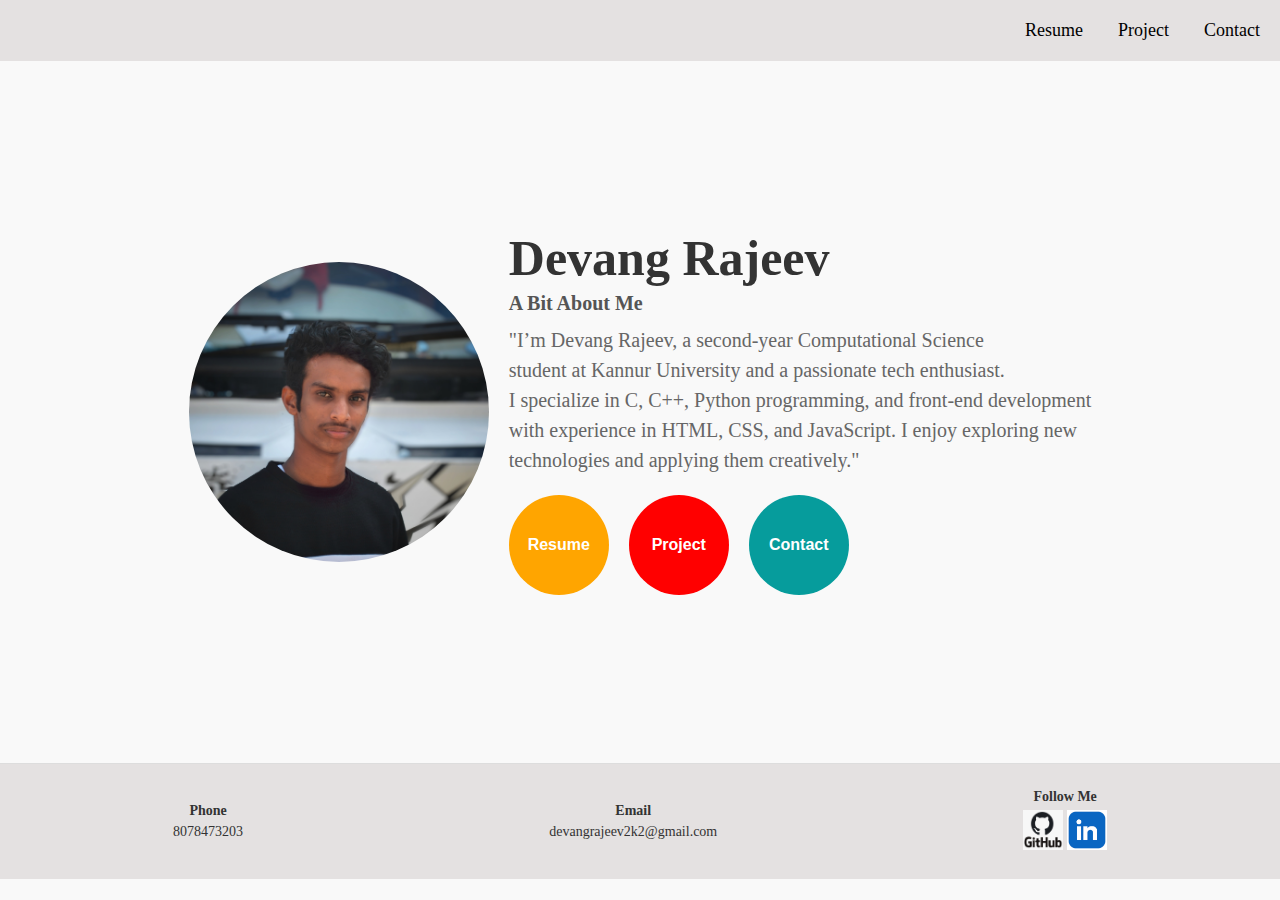
<file: index.html>
<!DOCTYPE html>
<html>
  <head>
    <title>PERSONAL</title>
    <link rel="stylesheet" href="index.css" />
  </head>
  <body>
    <!-- Navigation Bar -->
    <div class="bar">
      <a href="./resume.html">Resume</a>
      <a href="./project.html">Project</a>
      <a href="./contact.html">Contact</a>
    </div>

    <!-- Main Container -->
    <div class="container">
      <img src="./1000050997.jpg" class="profile" alt="photo" />
      
      <!-- Introduction Section -->
      <div class="text">
        <h1 style="font-size: 50px;">Devang Rajeev</h1>
        <h3>A Bit About Me</h3>
        <p style="font-size: 20px;">
          

"I’m Devang Rajeev, a second-year Computational Science<br> 
student at Kannur University and a passionate tech enthusiast. <br> 
I specialize in C, C++, Python programming, and front-end development <br> 
with experience in HTML, CSS, and JavaScript. I enjoy exploring new <br> 
technologies and applying them creatively."<br> 

        </p>
        
        <!-- Buttons Section -->
        <div class="button-container">
          <a href="./resume.html"><button class="circle" style="background-color: orange">
            Resume
          </button></a>
          <a href="./project.html"><button class="circle" style="background-color: red">
            Project
          </button></a>
         <a href="./contact.html"> <button class="circle" style="background-color: rgb(6, 156, 156)">
            Contact
          </button></a>
        </div>
      </div>
    </div>

    
    <footer class="footer">
      <div class="footer-item">
        <p><b>Phone</b></p>
        <p>8078473203</p>
      </div>
      <div class="footer-item">
        <p><b>Email</b></p>
        <p>devangrajeev2k2@gmail.com</p>
      </div>
      <div class="footer-item">
        <p><b>Follow Me</b></p>
        <p>
          <a href="https://github.com/dvng-ae" target="_blank">
            <img src="./github.jpg" class="follow" />
          </a>
          <a href="https://www.linkedin.com/in/devang-rajeev-753a22327/" target="_blank">
            <img src="./square-linkedin-logo-.avif" class="follow" />
          </a>
        </p>
      </div>
    </footer>
  </body>
</html>
</file>
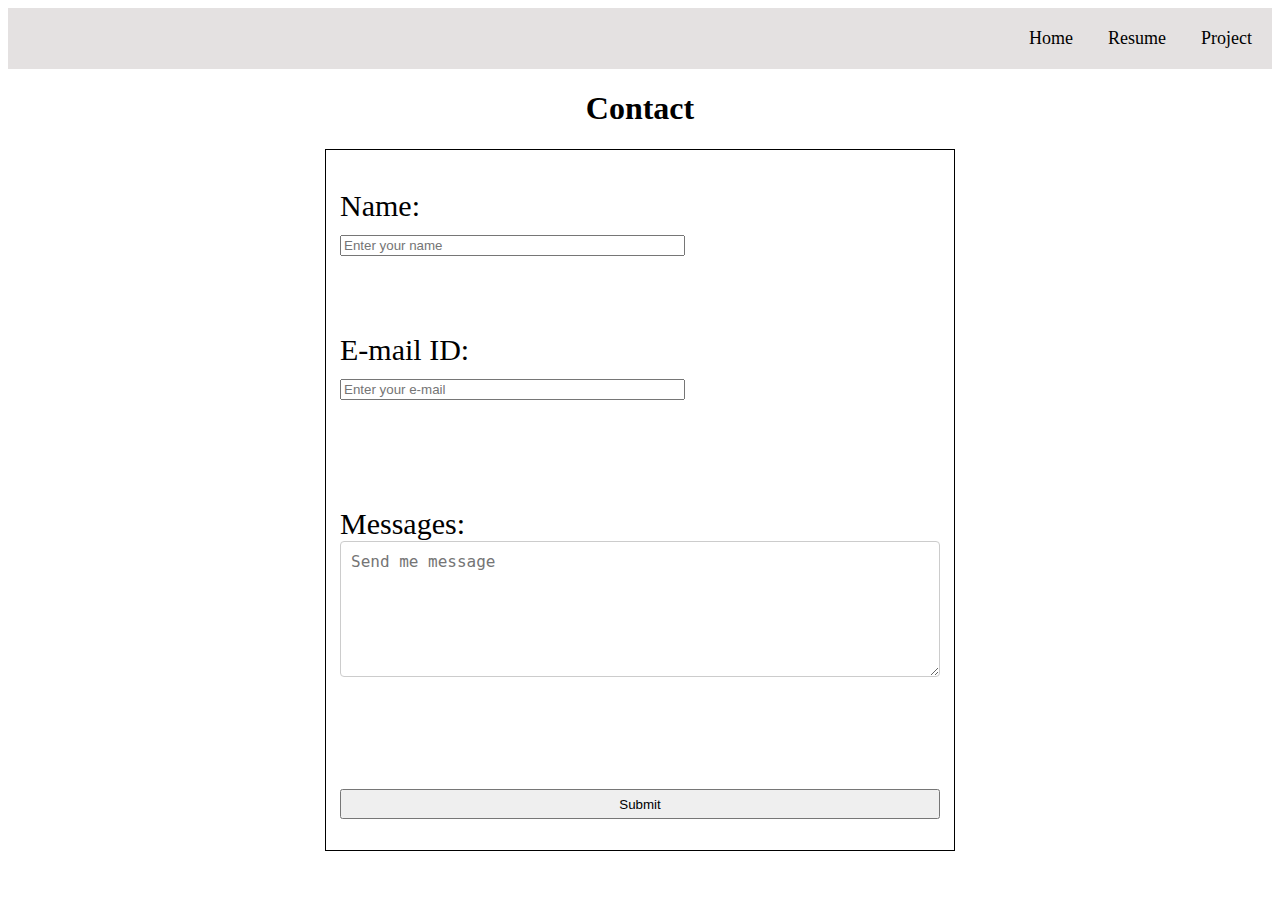
<file: contact.html>
<!DOCTYPE html>
<html>
    <head>
        <title>Contact</title>
        <link rel="stylesheet" href="contact.css" />
    </head>
    <body>
        <div class="bar">
        <a href="/index.html">Home</a>
      <a href="/resume.html">Resume</a>
      <a href="/contact.html">Project</a>
    </div>
        <center>
        <h1>Contact</h1>
        
        <form action="https://formspree.io/f/xyzjdpgl" method="POST">
            <table>
                <tr>
                    <td>
                        <label for="fname">Name:</label><br>
                        <input type="text" id="fname" name="fname" 
                        placeholder="Enter your name" size="40">
                    </td>
                </tr>
                <tr>
                    <td>
                        <label for="email">E-mail ID:</label><br>
                        <input type="email" id="email" name="email" 
                        placeholder="Enter your e-mail" size="40">
                    </td>
                </tr>
                <tr>
                    <td>
                        <label for="fmsg">Messages:</label>
                        <textarea id="fmsg" name="message" 
                        placeholder="Send me message" rows="6" cols="40"></textarea>
                    </td>
                </tr>
                <tr>
                    <td><input class="submit" type="submit" value="Submit"></td>
                </tr>
            </table>
        </form>
   <center> </body>
</html>
</file>
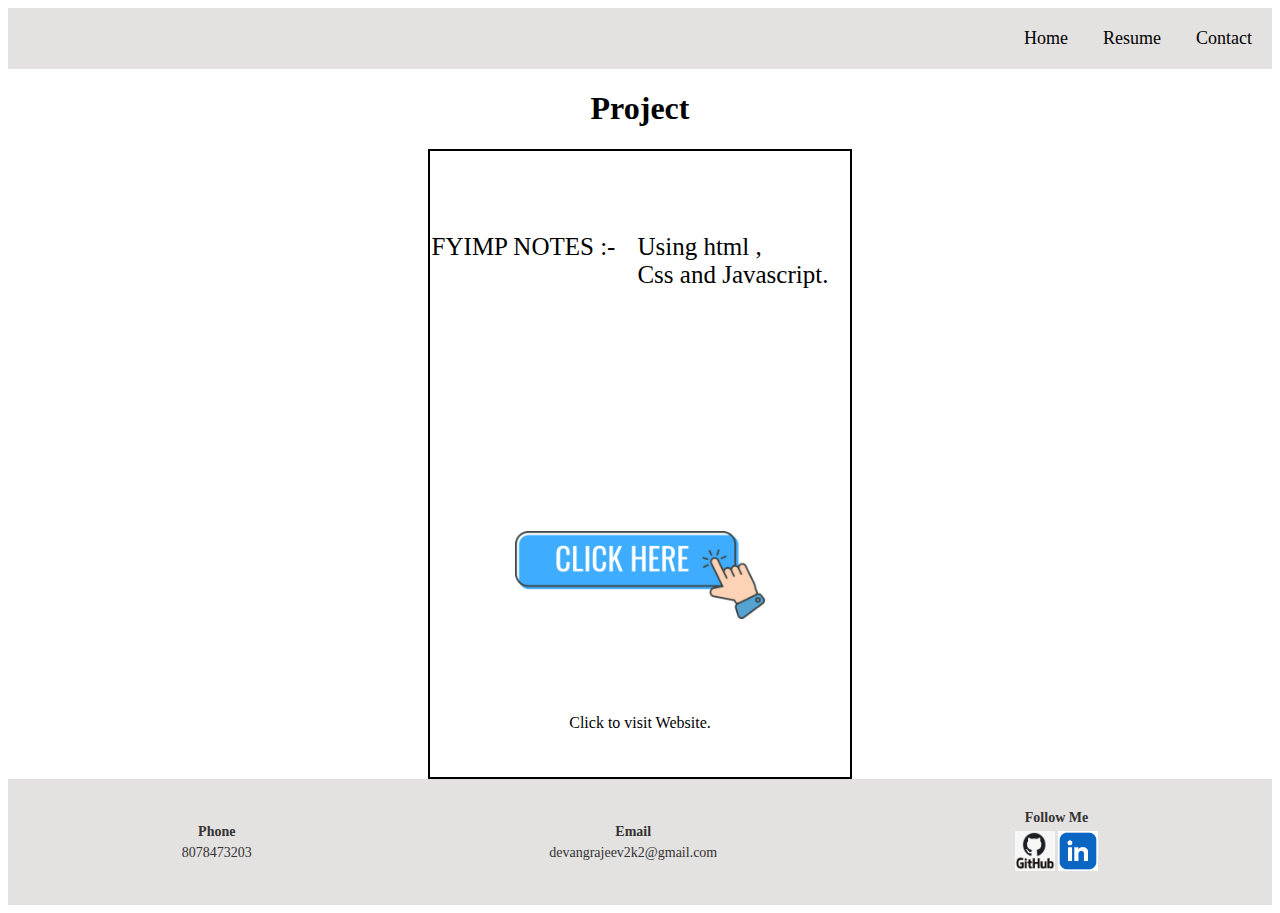
<file: project.html>
<!DOCTYPE html>
<html>
    <head>
        <title>Project</title>
        <link rel="stylesheet" href="project.css" />
    </head>
    <body><center>
        <div class="bar">
        <a href="./index.html">Home</a>
      <a href="./resume.html">Resume</a>
      <a href="./contact.html">Contact</a>
    </div>
    <h1>Project</h1>
    <table>
        <t ><td class="note">FYIMP NOTES :- </td>
            <td class="note">Using html ,<br>
        Css and Javascript.</td>
       <tr>
        <td colspan="2" style="text-align: center;">
           <a href="https://kuc-it-dept.github.io/FYIMP/">
               <img src="./click here.webp" width="250px"></a>
        </td>
    </tr>
    <tr>
        <td colspan="2" style="text-align: center;">
           <p class="visit">Click to visit Website.</p>
        </td>
    </tr>
    </table>
    </center>
     <footer class="footer">
        <div class="footer-item">
            <p><b>Phone</b></p>
            <p>8078473203</p>
        </div>
        <div class="footer-item">
            <p><b>Email</b></p>
            <p>devangrajeev2k2@gmail.com</p>
        </div>
        <div class="footer-item">
            <p><b>Follow Me</b></p>
            <p><a href="https://github.com/dvng-ae" target="_blank">
                <img src="./github.jpg" class="follow"></a>
            <a href="https://www.linkedin.com/in/devang-rajeev-753a22327/" target="_blank">
                <img src="./square-linkedin-logo-.avif" class="follow"></a>
        </p>
        </div>
    </footer>
</body>
</html>
</file>
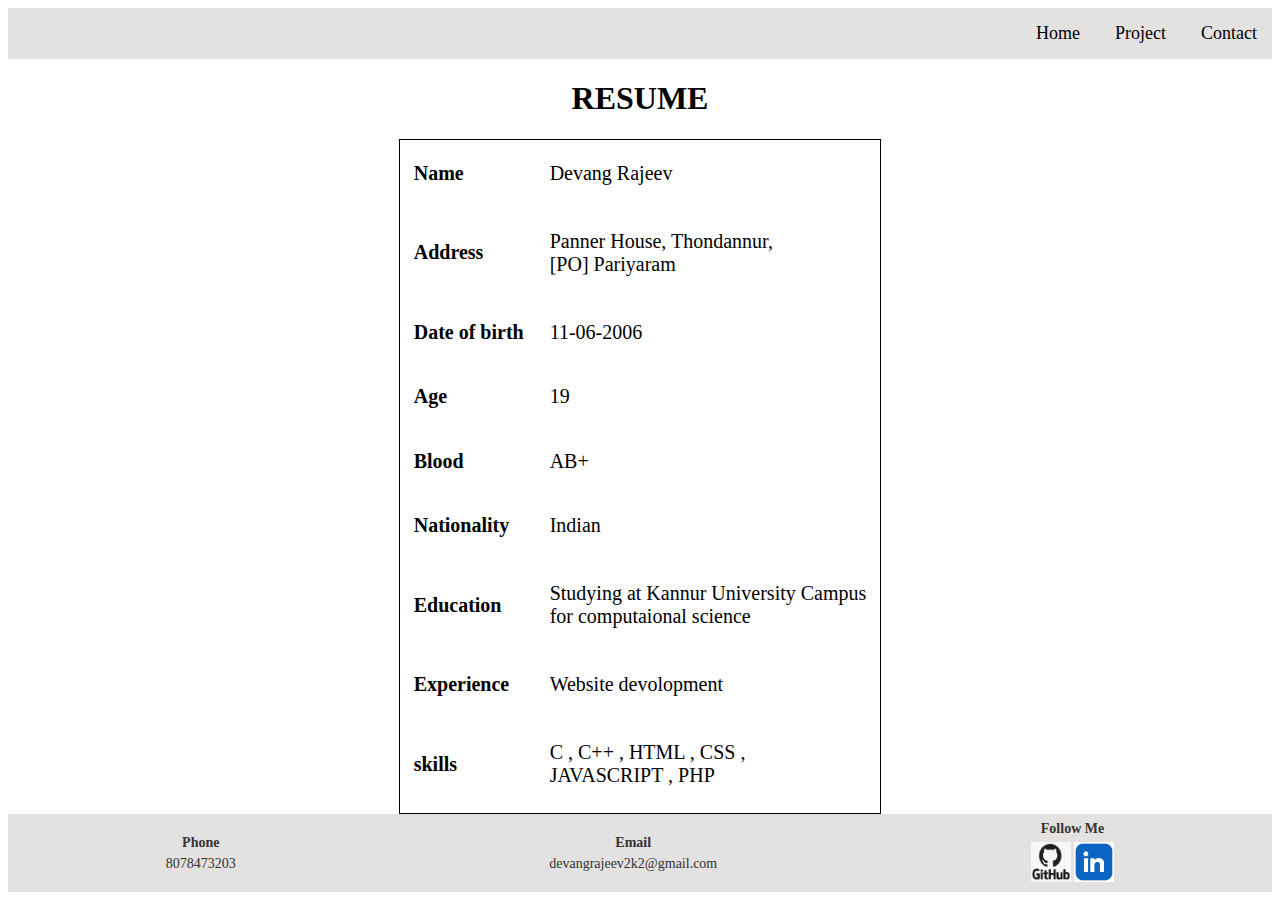
<file: resume.html>
<!DOCTYPE html>
<html>
    <head>
        <title>Resume</title>
         <link rel="stylesheet" href="resume.css"/>
    </head>
   <body>
    <div class="bar">
        <a href="/index.html">Home</a>
      <a href="#about">Project</a>
      <a href="#contact">Contact</a>
    </div>
    
    <div><center>
    <h1><B>RESUME</B></h1>
    <table>
        <tr>
            <td><b>Name</b></td>
            <td>Devang Rajeev</td>
        </tr>
       
        <tr>
            <td><b>Address</b></td>
            <td>Panner House,
                Thondannur,<br>
            [PO] Pariyaram</td>
        </tr>
         <tr>
            <td><b>Date of birth</b></td>
            <td>11-06-2006</td>
        </tr>
        <tr>
            <td><b>Age</b></td>
            <td>19</td>
        </tr>
        <tr>
            <td><b>Blood</b></td>
            <td>AB+</td>
        </tr>
       <tr>
            <td><b>Nationality</b></td>
            <td> Indian</td>
        </tr>
        <tr>
            <td><b>Education</b></td>
            <td>Studying at Kannur University Campus<br>
            for computaional science </td>
        </tr>
        <tr>
            <td><b>Experience</b></td>
            <td>Website devolopment</td>
        </tr>
        <tr>
            <td><b>skills</b></td>
            <td>C  ,  C++  ,  HTML  ,  CSS  , <BR> JAVASCRIPT   ,  PHP</td>
        </tr>
    </table>
   </center></div>
<footer class="footer">
        <div class="footer-item">
            <p><b>Phone</b></p>
            <p>8078473203</p>
        </div>
        <div class="footer-item">
            <p><b>Email</b></p>
            <p>devangrajeev2k2@gmail.com</p>
        </div>
        <div class="footer-item">
            <p><b>Follow Me</b></p>
            <p><a href="https://github.com/dvng-ae" target="_blank"><img src="/github.jpg" class="follow"></a>
            <a href="https://www.linkedin.com/in/devang-rajeev-753a22327/" target="_blank"><img src="/square-linkedin-logo-.avif" class="follow"></a>
        </p>
        </div></body> 
</html>
</file>
<file: index.css>
body {
    background-color: #f9f9f9; 
    margin: 0;
    height: 100vh;
}
.bar{
    padding: 20px;
    display: flex;
    justify-content:flex-end;
    background-color: #e4e1e1;
}
.bar a{
    margin-left: 35px;
    text-decoration: none;
    font-size: 18px;
    color: black;
}
.container {
    display: flex;
    align-items: center;
    justify-content: center;
    gap: 20px;
    padding: 30px;
    height: 78vh;
    display: flex;
    box-sizing: border-box;
}

.profile {
    width: 300px;
    height: 300px;
    border-radius: 50%;
    object-fit: cover;
}

.text {
    text-align: left;
    height: auto;
}

.text h1 {
    font-size: 36px;
    margin: 0;
    color: #333;
}

.text h3 {
    font-size: 20px;
    margin: 5px 0;
    color: #555;
}

.text p {
    font-size: 16px;
    line-height: 1.5;
    color: #666;
    margin: 10px 0;
}
.circle{
    width: 100px;
    height: 100px;
    border-radius: 50%;
    cursor: pointer;
    border: none;
    font-size: 16px;
    font-weight: bold;
    color: white;
    
}
.button-container{
  display: flex;
  gap: 20px;
  margin-left:0;
  margin-top: 20px;
  justify-content: flex-start;
}
.button-container a{
    text-decoration: none;
    color: white;
}
.footer {
    display: flex;
    justify-content: space-around;
    align-items: center;
    padding: 20px;
    background-color: #e4e1e1;
    border-top: 1px solid #ddd;
}

.footer-item {
    text-align: center;
}

.footer-item p {
    margin: 5px 0;
    font-size: 14px;
    color: #333;
}

.footer-item a {
    text-decoration: none;
    color: #0073e6;
    font-weight: bold;
    cursor: pointer;
}
.follow{
    width: 40px;
    height: 40px;
}
</file>
<file: contact.css>
.bar{
    padding: 20px;
    display: flex;
    justify-content:flex-end;
    background-color: #e4e1e1;
}
.bar a{
    margin-left: 35px;
    text-decoration: none;
    font-size: 18px;
    color: black;
}
table{
    border: 1px solid black;
    margin: auto;
    height: 78vh;
}
td {
    font-size: 30px;
    padding: 12px;
}
textarea {
    font-size: 16px;
    padding: 10px;
    border: 1px solid #ccc;
    border-radius: 4px;
    resize: vertical; 
    width: 100%; 
    box-sizing: border-box;
}
.submit{
    width: 600px;
    height: 30px;
}
</file>
<file: project.css>
.bar{
    padding: 20px;
    display: flex;
    justify-content:flex-end;
    background-color: #e4e1e1;
}
.bar a{
    margin-left: 35px;
    text-decoration: none;
    font-size: 18px;
    color: black;
}
.note{
    font-size: 25px;
    padding: 20px;
    vertical-align: top;
    padding: 80px 20px 30px 0px;;
}
table{
    border: 2px solid;
    height:70vh;
}

.footer {
    display: flex;
    justify-content: space-around;
    align-items: center;
    padding: 25px;
    background-color: #e4e1e1;
    border-top: 1px solid #ddd;
}

.footer-item {
    text-align: center;
}

.footer-item p {
    margin: 5px 0;
    font-size: 14px;
    color: #333;
}

.footer-item a {
    text-decoration: none;
    color: #0073e6;
    font-weight: bold;
    cursor: pointer;
}
.follow{
    width: 40px;
    height: 40px;
}
</file>
<file: resume.css>
body{
    align-items: center;
    
}
.bar{
    padding: 15px;
    display: flex;
    justify-content:flex-end;
    background-color: #e4e1e1;
}
.bar a{
    margin-left: 35px;
    text-decoration: none;
    font-size: 18px;
    color: black;
}
table{
    border: 1px solid black;
    height: 75vh;
}
.th,td {
    font-size: 20px;
    padding: 12px;
}
.tr{
    border: 1px solid black;
}
.footer {
    display: flex;
    justify-content: space-around;
    align-items: center;
    padding: 1px;
    background-color: #e4e1e1;
    border-top: 1px solid #ddd;
}

.footer-item {
    text-align: center;
}

.footer-item p {
    margin: 5px 0;
    font-size: 14px;
    color: #333;
}

.footer-item a {
    text-decoration: none;
    color: #0073e6;
    font-weight: bold;
    cursor: pointer;
}
.follow{
    width: 40px;
    height: 40px;
}
</file>
